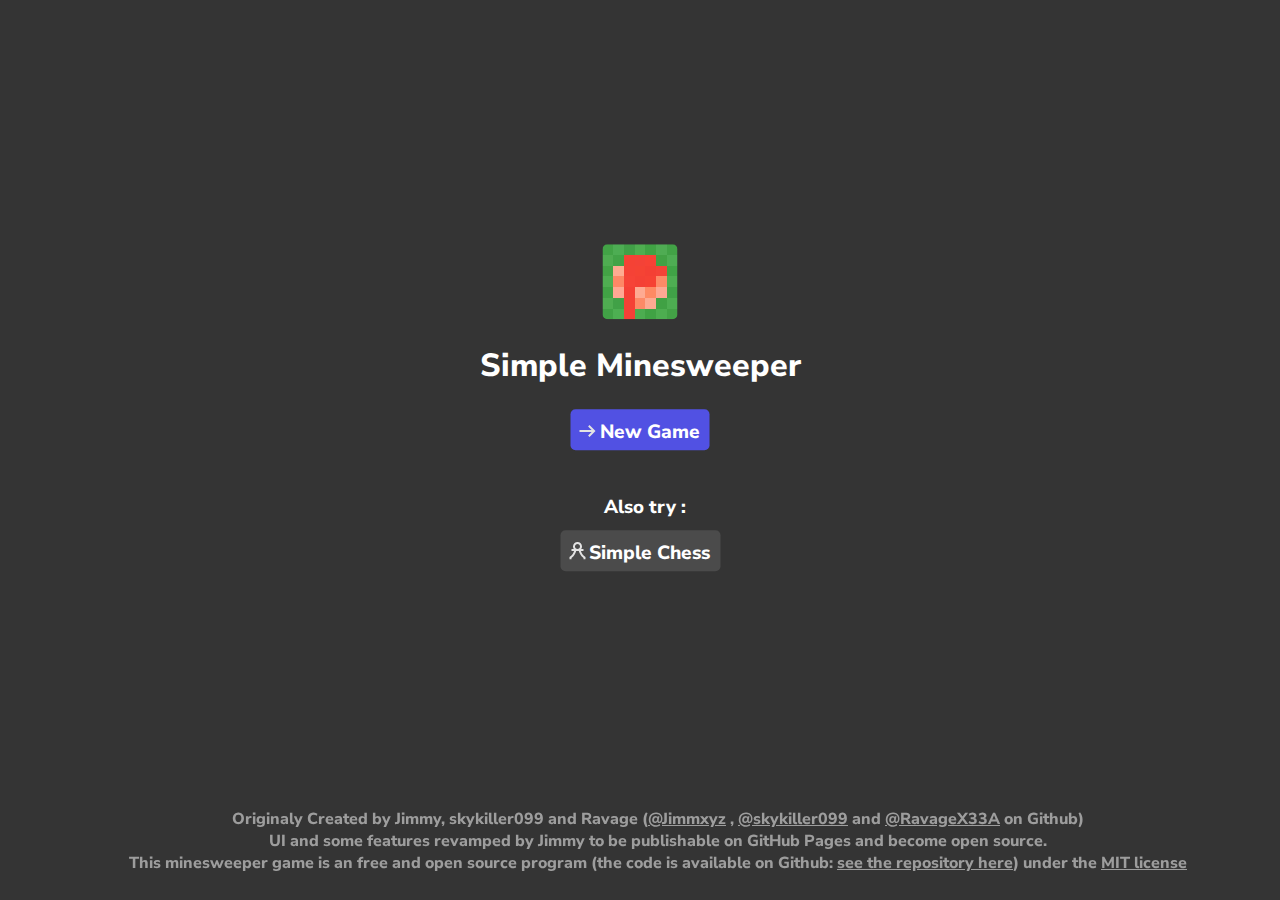
<file: index.html>
<!DOCTYPE html>
<html lang="en">
<head>
    <meta charset="UTF-8">
    <meta name="viewport" content="width=device-width, initial-scale=1.0">
    <link rel="stylesheet" href="./game/style.css">
    <link rel="icon" type="image/png" href="MinesweeperFavicon.png">
    <link href="https://fonts.googleapis.com/css2?family=Nunito+Sans:ital,opsz,wght@0,6..12,200..1000;1,6..12,200..1000&display=swap" rel="stylesheet">
    <title>Simple Minesweeper</title>
</head>
<body>
    <script>
        function newGame(){
            window.location.replace("./game/");
        }
        function chess(){
            window.location.replace("https://jimmxyz.github.io/SimpleChess/");
        }
        function clearData(){
            if(confirm("Are you sure to delete your data ?\n\nThe following data will be erased :\n- High Score")){
                localStorage.clear()
                alert("Your data was succesfuly erased.")
            }
        }
        document.addEventListener(
  "keydown",
  (event) => {
    const keyName = event.key;
    if ((keyName === "Enter")) {
      window.location.replace("./game/game.html");
    }},
  false
);

window.addEventListener("gamepadconnected", function(e) {
    var gp = navigator.getGamepads()[e.gamepad.index];
   });
  setInterval(function() {
    var gamepads = navigator.getGamepads();
    for (var i = 0; i < gamepads.length; i++) {
      var gp = gamepads[i];
      if (gp) {
        gp.buttons.forEach(function(button, index) {
          if (button.pressed) {
            if(index === 0){
                window.location.replace("./game/game.html");
            }
          }
        });
      }
    }
  }, 100);
    </script>
    <div id="menu">
        <img src="MinesweeperFavicon.png" style="image-rendering: pixelated; border-radius: 5px;" width="75" height="75">
        <h1 style="margin-top: 21.44px;">Simple Minesweeper</h1>
        <button class="btn" onclick="newGame()"><svg xmlns="http://www.w3.org/2000/svg" height="24px" viewBox="0 -1150 960 960" width="24px" fill="#e3e3e3"><path d="m560-240-56-58 142-142H160v-80h486L504-662l56-58 240 240-240 240Z"/></svg>New Game</button>
        <p></p>
        <br>
        <h3>Also try :</h3>
        <button class="btn" style="background-color: rgb(75, 75, 75) ;" onclick="chess()"><svg xmlns="http://www.w3.org/2000/svg" height="24px" viewBox="0 -1150 960 960" width="24px" fill="#e3e3e3"><path d="M160-80v-200q88-60 129-125t56-115H240v-80h90q-14-22-22-47t-8-53q0-75 52.5-127.5T480-880q75 0 127.5 52.5T660-700q0 28-8 53t-22 47h90v80H615q15 50 56 115t129 125v200H160Zm80-80h480v-80q-92-72-133-148.5T532-520H428q-14 55-55 131.5T240-240v80Zm240-440q42 0 71-29t29-71q0-42-29-71t-71-29q-42 0-71 29t-29 71q0 42 29 71t71 29Zm0 440Zm0-540Z"/></svg></svg>Simple Chess</button>
        <p></p>
    </div>
    <p id="credit">Originaly Created by Jimmy, skykiller099 and Ravage (<a href="https://github.com/Jimmxyz">@Jimmxyz</a> , <a href="https://github.com/skykiller099">@skykiller099</a> and <a href="https://github.com/RavageX33A">@RavageX33A</a> on Github)<br> UI and some features revamped by Jimmy to be publishable on GitHub Pages and become open source.<br>This minesweeper game is an free and open source program <br id="br-credit">(the code is available on Github: <a href="https://github.com/Jimmxyz/Simple-Minesweeper">see the repository here</a>) under the <a href="https://github.com/Jimmxyz/Simple-Minesweeper/blob/main/LICENSE">MIT license</a></p>
</body>
</html>
</file>
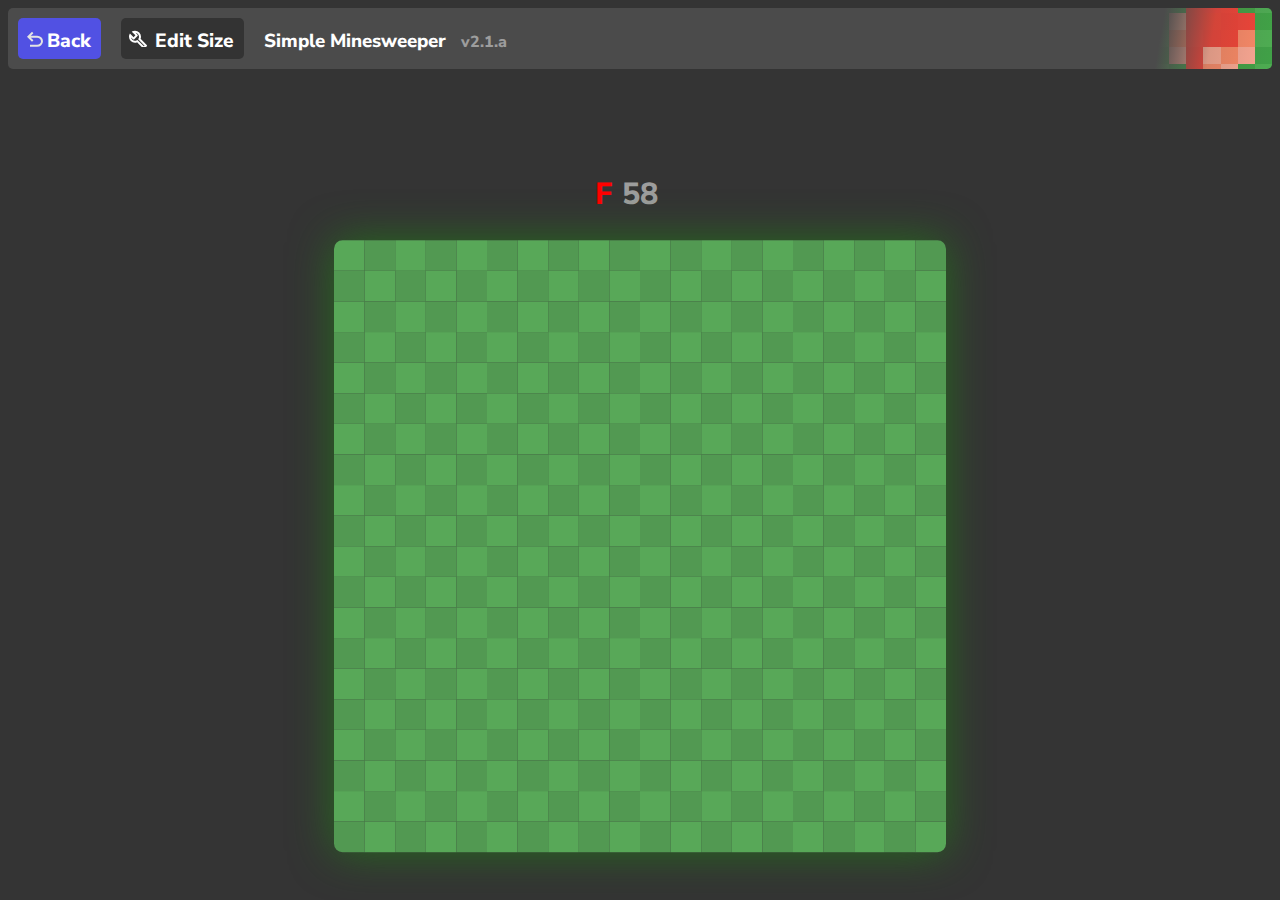
<file: game/index.html>
<!DOCTYPE html>
<html lang="en">
<head>
    <!-- meta -->
    <meta charset="UTF-8">
    <meta name="viewport" content="width=device-width, initial-scale=1.0">
    <!-- CSS Link -->
    <link rel="stylesheet" href="./style.css">
    <!-- JS Link -->
    <script src="./script.js" defer></script>
    <script src="./ui.js" defer></script>
    <!-- Google Font Link -->
    <link href="https://fonts.googleapis.com/css2?family=Nunito+Sans:ital,opsz,wght@0,6..12,200..1000;1,6..12,200..1000&display=swap" rel="stylesheet">
    <link href="https://fonts.googleapis.com/css2?family=JetBrains+Mono:ital,wght@0,100..800;1,100..800&display=swap" rel="stylesheet"/>
    <!-- Other -->
     <link rel="icon" type="image/png" href="../MinesweeperFavicon.png">
    <title>Simple Snake</title>
</head>
<body>
    <header>
        <button class="btn" onclick="backToHome()"><svg xmlns="http://www.w3.org/2000/svg" height="24px" viewBox="0 -1150 960 960" width="24px" fill="#e3e3e3"><path d="M280-200v-80h284q63 0 109.5-40T720-420q0-60-46.5-100T564-560H312l104 104-56 56-200-200 200-200 56 56-104 104h252q97 0 166.5 63T800-420q0 94-69.5 157T564-200H280Z"/></svg>Back</button>
        <button class="btn" style="background-color: rgb(51, 51, 51); margin-left: 20px;" onclick="sizeChange()"><svg xmlns="http://www.w3.org/2000/svg" height="24px" viewBox="0 -1150 960 960" width="24px" fill="#FFFFFF"><path d="M686-132 444-376q-20 8-40.5 12t-43.5 4q-100 0-170-70t-70-170q0-36 10-68.5t28-61.5l146 146 72-72-146-146q29-18 61.5-28t68.5-10q100 0 170 70t70 170q0 23-4 43.5T584-516l244 242q12 12 12 29t-12 29l-84 84q-12 12-29 12t-29-12Zm29-85 27-27-256-256q18-20 26-46.5t8-53.5q0-60-38.5-104.5T386-758l74 74q12 12 12 28t-12 28L332-500q-12 12-28 12t-28-12l-74-74q9 57 53.5 95.5T360-440q26 0 52-8t47-25l256 256ZM472-488Z"/></svg> Edit Size</button>
        <h3>Simple Minesweeper</h3>
        <p style="padding: 5px; margin-top: 8px;">v2.1.a</p>
    </header>
    <div id="main">
        <section id="game">
            <div id="game_screen">
                <div style="margin-bottom: 30px">
        <p style="display: inline" id="flag">
          <span style="color: rgb(255, 0, 0); display: inline">F</span>
          <span id="flagAmount" style="display: inline; margin-right: 30px"
            >0</span
          >
        </p>
      </div>
                <div id="gameArea">

                </div>
            </div>
        </section>
    </div>
</body>
</html>
</file>
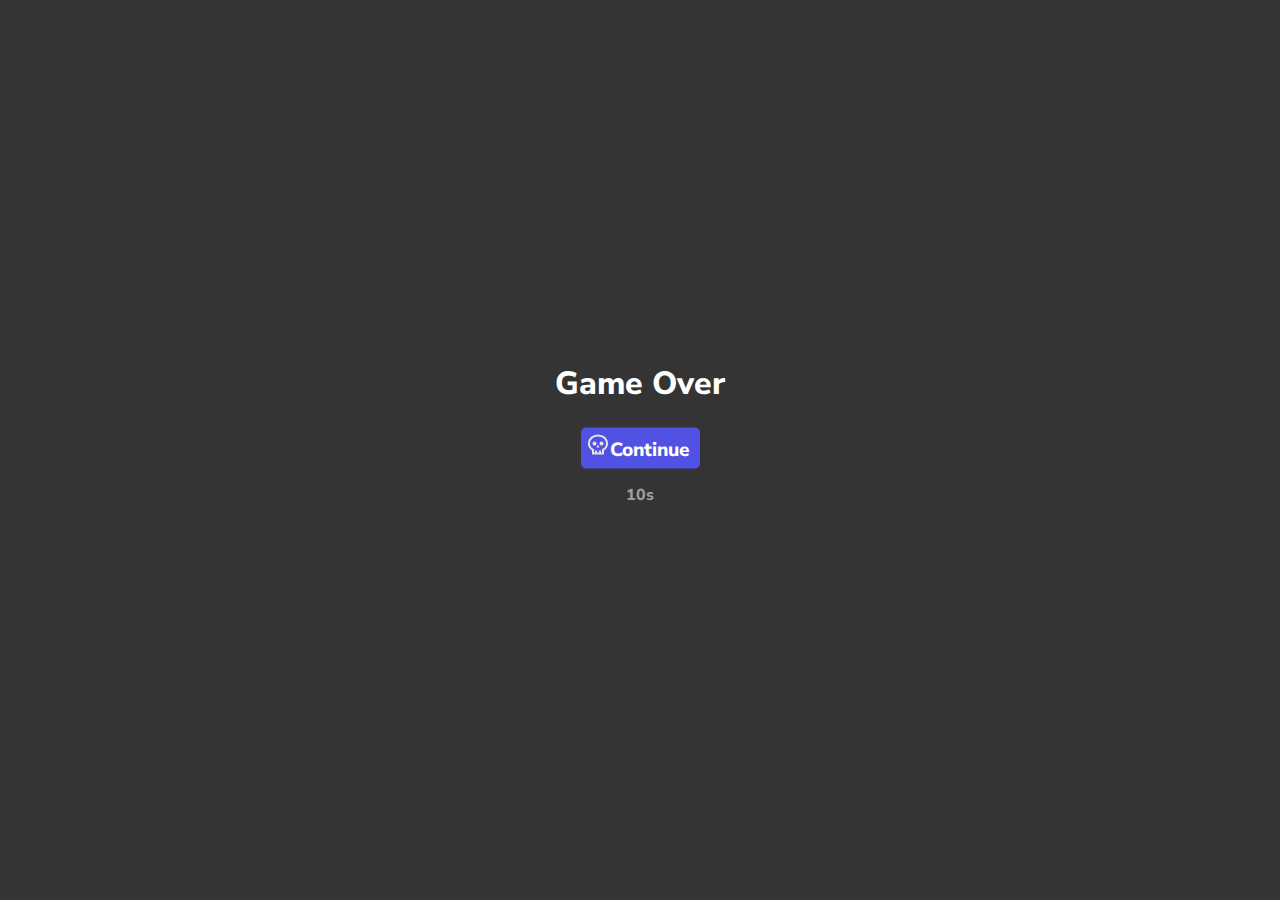
<file: game/over/index.html>
<!DOCTYPE html>
<html lang="en">
<head>
    <meta charset="UTF-8">
    <meta name="viewport" content="width=device-width, initial-scale=1.0">
    <link rel="stylesheet" href="../style.css">
    <link rel="icon" type="image/png" href="../../MinesweeperFavicon.png">
    <link href="https://fonts.googleapis.com/css2?family=Nunito+Sans:ital,opsz,wght@0,6..12,200..1000;1,6..12,200..1000&display=swap" rel="stylesheet">
    <title>Simple Minesweeper | Game Over</title>
</head>
<body>
    <script>
        function backToHome(){
            window.location.replace("../../index.html");
        }
        document.addEventListener('DOMContentLoaded', () => {
            let sec = 10
            setInterval(() => {
                document.getElementById('time').innerHTML = sec+"s"
                if(sec === 0 || sec < 0){
                    window.location.replace("../../index.html");
                }
                sec--;
            }, 1000)
        })  

                document.addEventListener(
  "keydown",
  (event) => {
    const keyName = event.key;
    if ((keyName === "Enter")) {
      window.location.replace("../../index.html");
    }},
  false
);
 </script>
    <div id="menu">
        <h1 style="margin-top: 21.44px;">Game Over</h1>
        <button class="btn" onclick="backToHome()"><svg xmlns="http://www.w3.org/2000/svg" height="24px" viewBox="0 -960 960 960" width="24px" fill="#e3e3e3"><path d="M240-80v-170q-39-17-68.5-45.5t-50-64.5q-20.5-36-31-77T80-520q0-158 112-259t288-101q176 0 288 101t112 259q0 42-10.5 83t-31 77q-20.5 36-50 64.5T720-250v170H240Zm80-80h40v-80h80v80h80v-80h80v80h40v-142q38-9 67.5-30t50-50q20.5-29 31.5-64t11-74q0-125-88.5-202.5T480-800q-143 0-231.5 77.5T160-520q0 39 11 74t31.5 64q20.5 29 50.5 50t67 30v142Zm100-200h120l-60-120-60 120Zm-80-80q33 0 56.5-23.5T420-520q0-33-23.5-56.5T340-600q-33 0-56.5 23.5T260-520q0 33 23.5 56.5T340-440Zm280 0q33 0 56.5-23.5T700-520q0-33-23.5-56.5T620-600q-33 0-56.5 23.5T540-520q0 33 23.5 56.5T620-440ZM480-160Z"/></svg>Continue</button>
        <p id="time">10s</p>
</body>
</html>
</file>
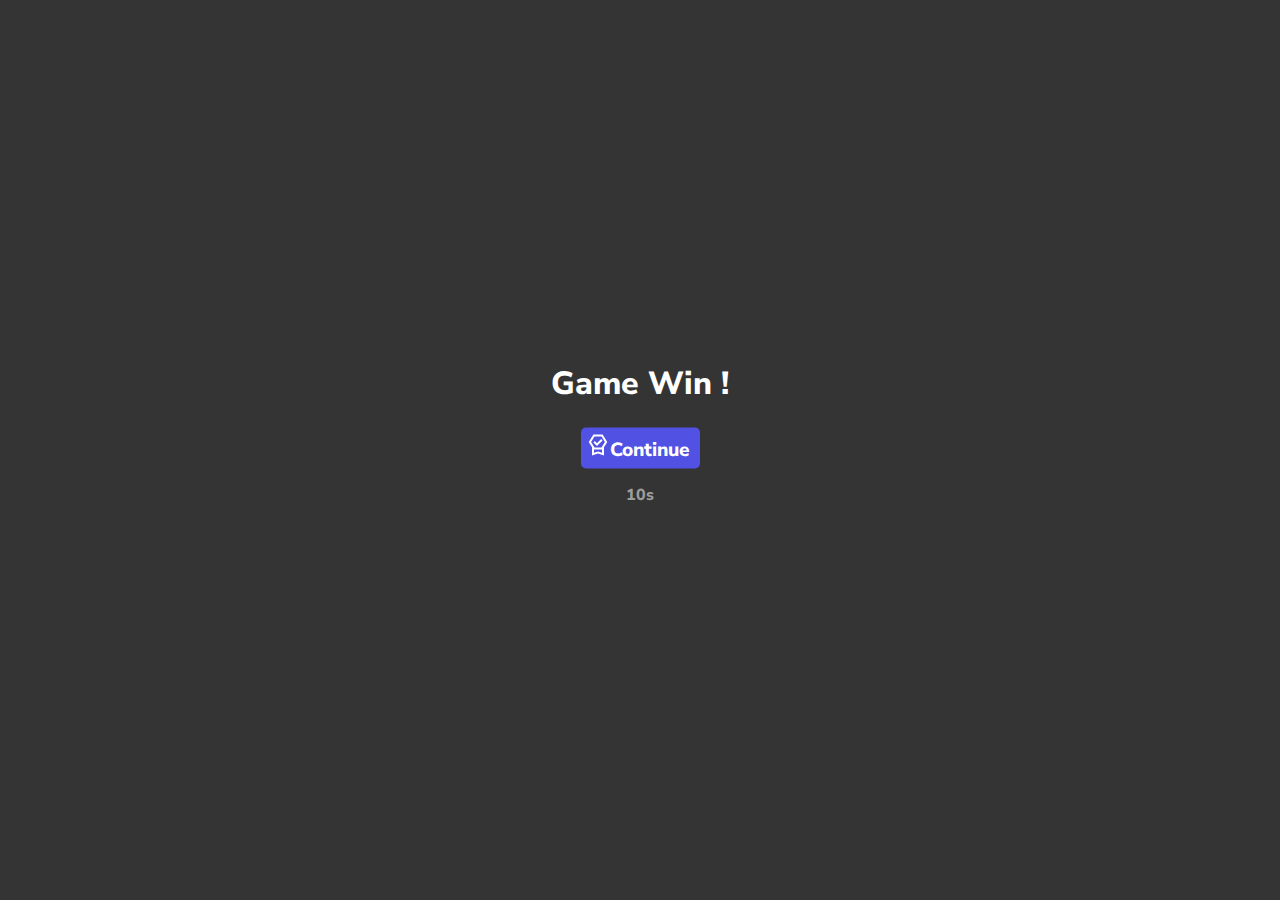
<file: game/win/index.html>
<!DOCTYPE html>
<html lang="en">
<head>
    <meta charset="UTF-8">
    <meta name="viewport" content="width=device-width, initial-scale=1.0">
    <link rel="stylesheet" href="../style.css">
    <link rel="icon" type="image/png" href="../../MinesweeperFavicon.png">
    <link href="https://fonts.googleapis.com/css2?family=Nunito+Sans:ital,opsz,wght@0,6..12,200..1000;1,6..12,200..1000&display=swap" rel="stylesheet">
    <title>Simple Minesweeper | Game Win</title>
</head>
<body>
    <script>
        function backToHome(){
            window.location.replace("../index.html");
        }
        document.addEventListener('DOMContentLoaded', () => {
            let sec = 10
            setInterval(() => {
                document.getElementById('time').innerHTML = sec+"s"
                if(sec === 0 || sec < 0){
                    window.location.replace("../index.html");
                }
                sec--;
            }, 1000)
        })  

                document.addEventListener(
  "keydown",
  (event) => {
    const keyName = event.key;
    if ((keyName === "Enter")) {
      window.location.replace("../index.html");
    }},
  false
);
 </script>
    <div id="menu">
        <h1 style="margin-top: 21.44px;">Game Win !</h1>
        <button class="btn" onclick="backToHome()"><svg xmlns="http://www.w3.org/2000/svg" height="24px" viewBox="0 -960 960 960" width="24px" fill="#FFFFFF"><path d="M240-40v-329L110-580l185-300h370l185 300-130 211v329l-240-80-240 80Zm80-111 160-53 160 53v-129H320v129Zm20-649L204-580l136 220h280l136-220-136-220H340Zm98 383L296-558l57-57 85 85 169-170 57 56-226 227ZM320-280h320-320Z"/></svg>Continue</button>
        <p id="time">10s</p>
</body>
</html>
</file>
<file: game/style.css>
body{
    background-color: rgb(52, 52, 52);
}
h1{
    color: rgb(255, 255, 255);
    margin-top: 0px;
    font-family: "Nunito Sans", serif;
    font-optical-sizing: auto;
    font-weight: 800;
    font-style: normal;
    font-variation-settings:
      "wdth" 100,
      "YTLC" 500;
}
h2{
    color: rgb(255, 255, 255);
    font-family: "Nunito Sans", serif;
    font-optical-sizing: auto;
    font-weight: 800;
    font-style: normal;
    font-variation-settings:
      "wdth" 100,
      "YTLC" 500;
    padding: 20px;
}
h3{
    color: rgb(255, 255, 255);
    font-family: "Nunito Sans", serif;
    font-optical-sizing: auto;
    font-weight: 800;
    font-style: normal;
    font-variation-settings:
      "wdth" 100,
      "YTLC" 500;
      padding: 5px;
      margin: 5px;
      margin-left: 15px;
}
h4{
    color: rgb(255, 255, 255);
    font-family: "Nunito Sans", serif;
    font-optical-sizing: auto;
    font-weight: 800;
    font-style: normal;
    font-variation-settings:
      "wdth" 100,
      "YTLC" 500;
    padding: 20px;
}
h5{
    color: rgb(255, 255, 255);
    font-family: "Nunito Sans", serif;
    font-optical-sizing: auto;
    font-weight: 700;
    font-style: normal;
    font-variation-settings:
      "wdth" 100,
      "YTLC" 500;
    padding: 20px;
}
p{
    color: rgb(157, 157, 157);
    font-family: "Nunito Sans", serif;
    font-optical-sizing: auto;
    font-weight: 800;
    font-style: normal;
    font-variation-settings:
      "wdth" 100,
      "YTLC" 500;
}
a:visited{
    color: rgb(157, 157, 157);
}
a{
    color: rgb(157, 157, 157);
}
a:hover{
    color: rgb(109, 109, 225);
}
#menu{
    position: absolute;
    top: 50%;
    left: 50%;
    transform: translate(-50%, -60%);
    text-align: center;
    align-content: center;
}
#menuSetUp{
    position: absolute;
    top: 50%;
    left: 50%;
    transform: translate(-50%, -60%);
    text-align: center;
    align-content: center;
}
header{
    padding: 10px;
    border-radius: 5px;
    display: flex;
    flex-direction: row;
    height: 41px;
    background-image:
        linear-gradient(280deg, 
            transparent 0%, 
            rgba(75, 75, 75, 0.2) 50%,
            rgba(75, 75, 75, 0.4) 60%,
            rgba(75, 75, 75, 0.6) 70%,
            rgba(75, 75, 75, 0.8) 80%,
            rgba(75, 75, 75, 1.0) 90%
        ),
        url('../MinesweeperFavicon.png');    background-color: rgb(75, 75, 75);
    background-size: 120px;
    image-rendering: pixelated;
    background-position: right;
    background-repeat: no-repeat;
    transition: ease 0.2s;
    margin-bottom: 0px;
}
header:hover{
    background-size: 200px;
    transition: ease 0.2s;
}
.btn{
    background-color: rgb(81, 81, 227);
    border: 0px;
    border-radius: 5px;
    padding: 5px;
    padding-right: 10px;
    color: rgb(255, 255, 255);
    font-family: "Nunito Sans", serif;
    font-optical-sizing: auto;
    font-weight: 800;
    font-style: normal;
    font-size: larger;
    font-variation-settings:
      "wdth" 100,
      "YTLC" 500;
    transition: transform 0.3s ease, box-shadow 0.3s ease;
}
.btn:hover {
    transform: scale(1.1);
    box-shadow: 0 5px 15px rgba(0, 0, 0, 0.2);
}
#nameArea{
    background-color: rgb(255, 255, 255);
    border: 0px;
    border-radius: 5px;
    padding: 5px;
    padding-right: 10px;
    color: rgb(0, 0, 0);
    font-family: "Nunito Sans", serif;
    font-optical-sizing: auto;
    font-weight: 800;
    font-style: normal;
    font-size: larger;
    font-variation-settings:
      "wdth" 100,
      "YTLC" 500;
    transition: transform 0.3s ease, box-shadow 0.3s ease;
}
#nameArea:hover {
    transform: scale(1.1) !important;
    box-shadow: 0 5px 15px rgba(0, 0, 0, 0.2);
}
#nameArea:focus{
    transform: scale(1.05);
    box-shadow: 0 5px 15px rgba(0, 0, 0, 0.2);
    border: 5px solid rgb(81, 81, 227);
    outline: none;
}
#credit{
    position: fixed;
    bottom: 0;
    width: 100%;
    padding: 10px;
    text-align: center;
}
#br-credit{
    display: none;
}
@media (min-width: 850px) and (max-width: 1035px) {
    #credit{
        font-size: small;
        font-weight: 600;
    }
}
@media (min-width: 700px) and (max-width: 850px) {
    #credit{
        font-size: x-small;
        font-weight: 500;
    }
}
@media (max-width: 700px) {
    #credit{
        font-size: xx-small;
        font-weight: 400;
    }
    #br-credit{
        display: inline;
    }
}
/* Game CSS : */
#game{
    flex: 3;
    display: flex;
    flex-direction: row;
    margin-top: 15px;
    max-height: 100%;
    box-sizing: border-box;
    scale: 1;
    margin-top: 0px;
    scale: 0.85;
}
#flag{
    margin-top: 0px;
}
#game_screen{
  display: flex;
  flex-direction: column;
  justify-content: center;
  align-items: center;
  width: 100vw;
  min-height: 100vh;
  z-index: 2;
  position: relative;
  box-sizing: border-box;

}
#gameArea {
  background: none;
  display: flex;
  flex-direction: row;
  box-shadow: 0px 0px 50px rgba(35, 120, 25, 0.8);
  border-radius: 10px;
      box-sizing: border-box;
}
.col {
  width: 20px;
  display: flex;
  flex-direction: column;
      box-sizing: border-box;
}
.cell {
  height: 20px; /* Taille de cellule par défaut, sera probablement ajustée par ui.js */
  cursor: default;
  user-select: none;
  text-align: center;
  display: flex; /* Utilisé pour centrer le contenu comme un nombre ou un drapeau */
  justify-content: center; /* Centre horizontalement */
  align-items: center; /* Centre verticalement */
  font-weight: 800;
  box-sizing: border-box;
  border-color: rgb(150, 109, 55) !important;
  aspect-ratio: 1 / 1;
  transition: opacity 0.2s ease;
font-family: "JetBrains Mono", monospace;
  
}
.cell:hover {
  opacity: 80%;
}
#COL0CELL19{
    border-bottom-left-radius: 5px;
}
#COL0CELL0{
    border-top-left-radius: 5px;
}
#COL19CELL19{
    border-bottom-right-radius: 5px;
}
#COL19CELL0{
    border-top-right-radius: 5px;
}
#scoreShow{
    text-align: center;
    background-color: rgb(75, 75, 75);
    border-radius: 5px;
}
#highScoreShow{
    text-align: center;
    background-color: rgb(75, 75, 75);
    border-radius: 5px;
    padding: 2px;
}
#keyIcon{
    display: flex;
    flex-direction: row;
    align-items: center;
    justify-content: space-evenly;
}
@media (max-width: 1250px) {
    #game_info{
        display: none;
    }
    #game_info_mobile{
        display: block;
    }
    #game{
        max-height: 50%;
    }
}
@media (max-width: 450px) {
    #game_info{
        display: none;
    }
    #game_info_mobile{
        display: block;
    }
    #game{
        max-height: 35%;
    }
}
#main{ 
    display: flex;
    flex-direction: column;
    height: 90vh;
}
#show{
    display: none;
}
#setup{
    display: none;
}
#preview{
    display: none;
    scale: 0.6;
    padding: 30px;
    border: 2px solid #ffffff ;
    border-radius: 5px;
    margin-top: -90px;
}
#previewBTN{
    display: none;
}
#share{
    display: none;
}
#link{
    margin-top: -60px;
    display: none;
}
#shareIT{
    display: none;
    background-color: rgb(75,75,75);
}
</file>
